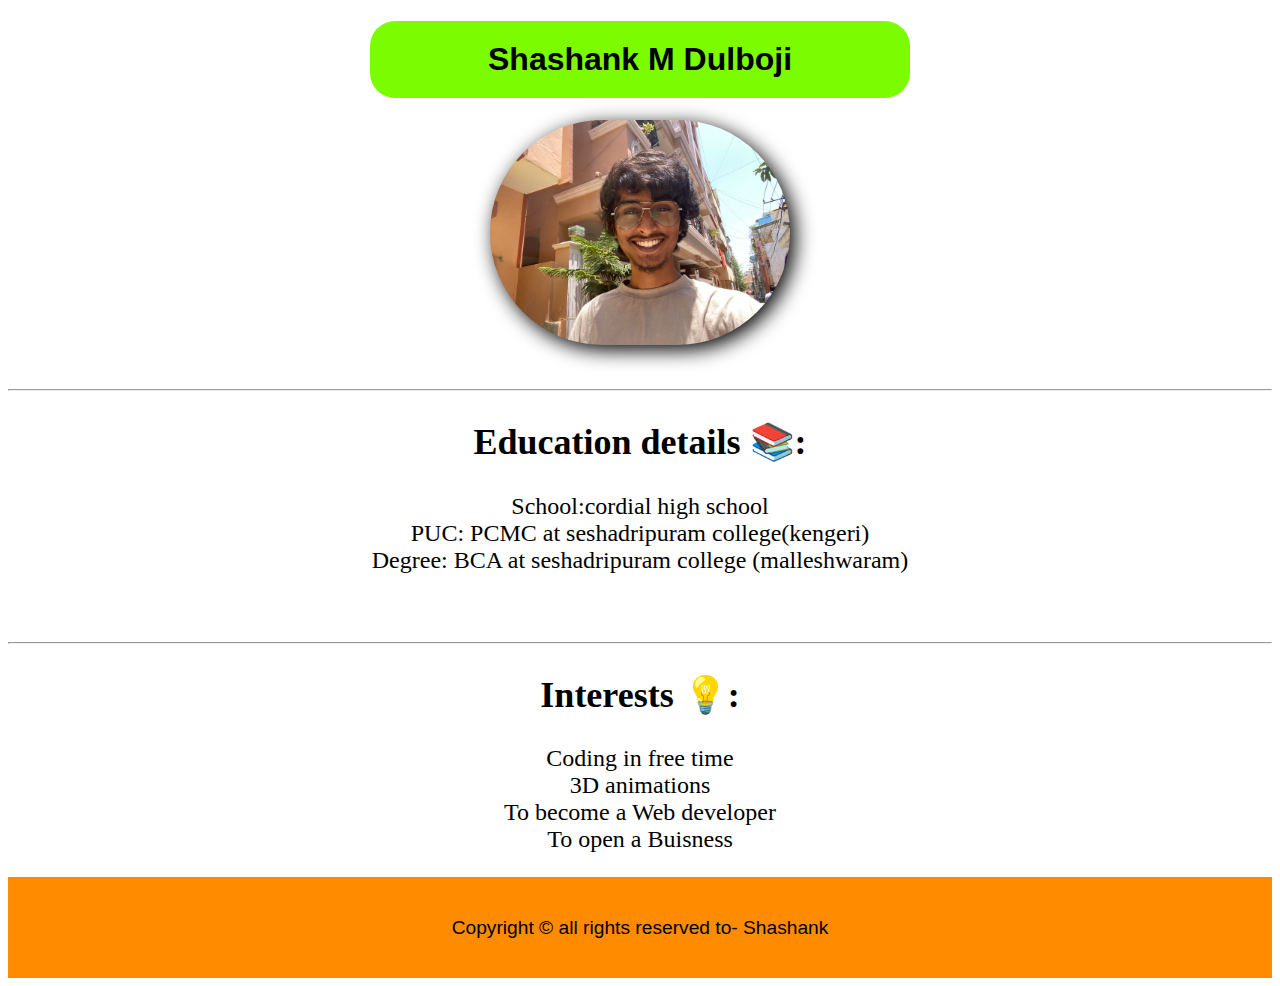
<file: day2/index.html>
<!DOCTYPE html>
<html lang="en">
<head>
    <meta charset="UTF-8">
    <meta name="viewport" content="width=device-width, initial-scale=1.0">
    <title>Personal Info</title>
    <link rel="stylesheet" href="style.css">
</head>
<body>
    <center>
    <header><h1 class="head">Shashank M Dulboji</h1></header>
     </center>
     <main>
        <img class="img1" src="myimage.jpg" alt="my image">
        <br><br><hr>
        <center>
        <div class="div1">
        <h2>Education details 📚:</h2>
        <p>
            <li>School:cordial high school</li>
            <li>PUC: PCMC at seshadripuram college(kengeri)</li>
            <li>Degree: BCA at seshadripuram college (malleshwaram)</li>
        </p>
        </div>
        <br><br><hr>
        <div class="div2">
        <h2>Interests 💡:</h2> 
        <p>
            <li>Coding in free time</li>
            <li>3D animations</li>
            <li>To become a Web developer</li>
            <li>To open a Buisness</li>
        </p>
        </div>
    </center>

     </main>
     <footer class="ftr">
        <p>Copyright &copy; all rights reserved to- Shashank</p>
     </footer>
</body>
</html>
</file>
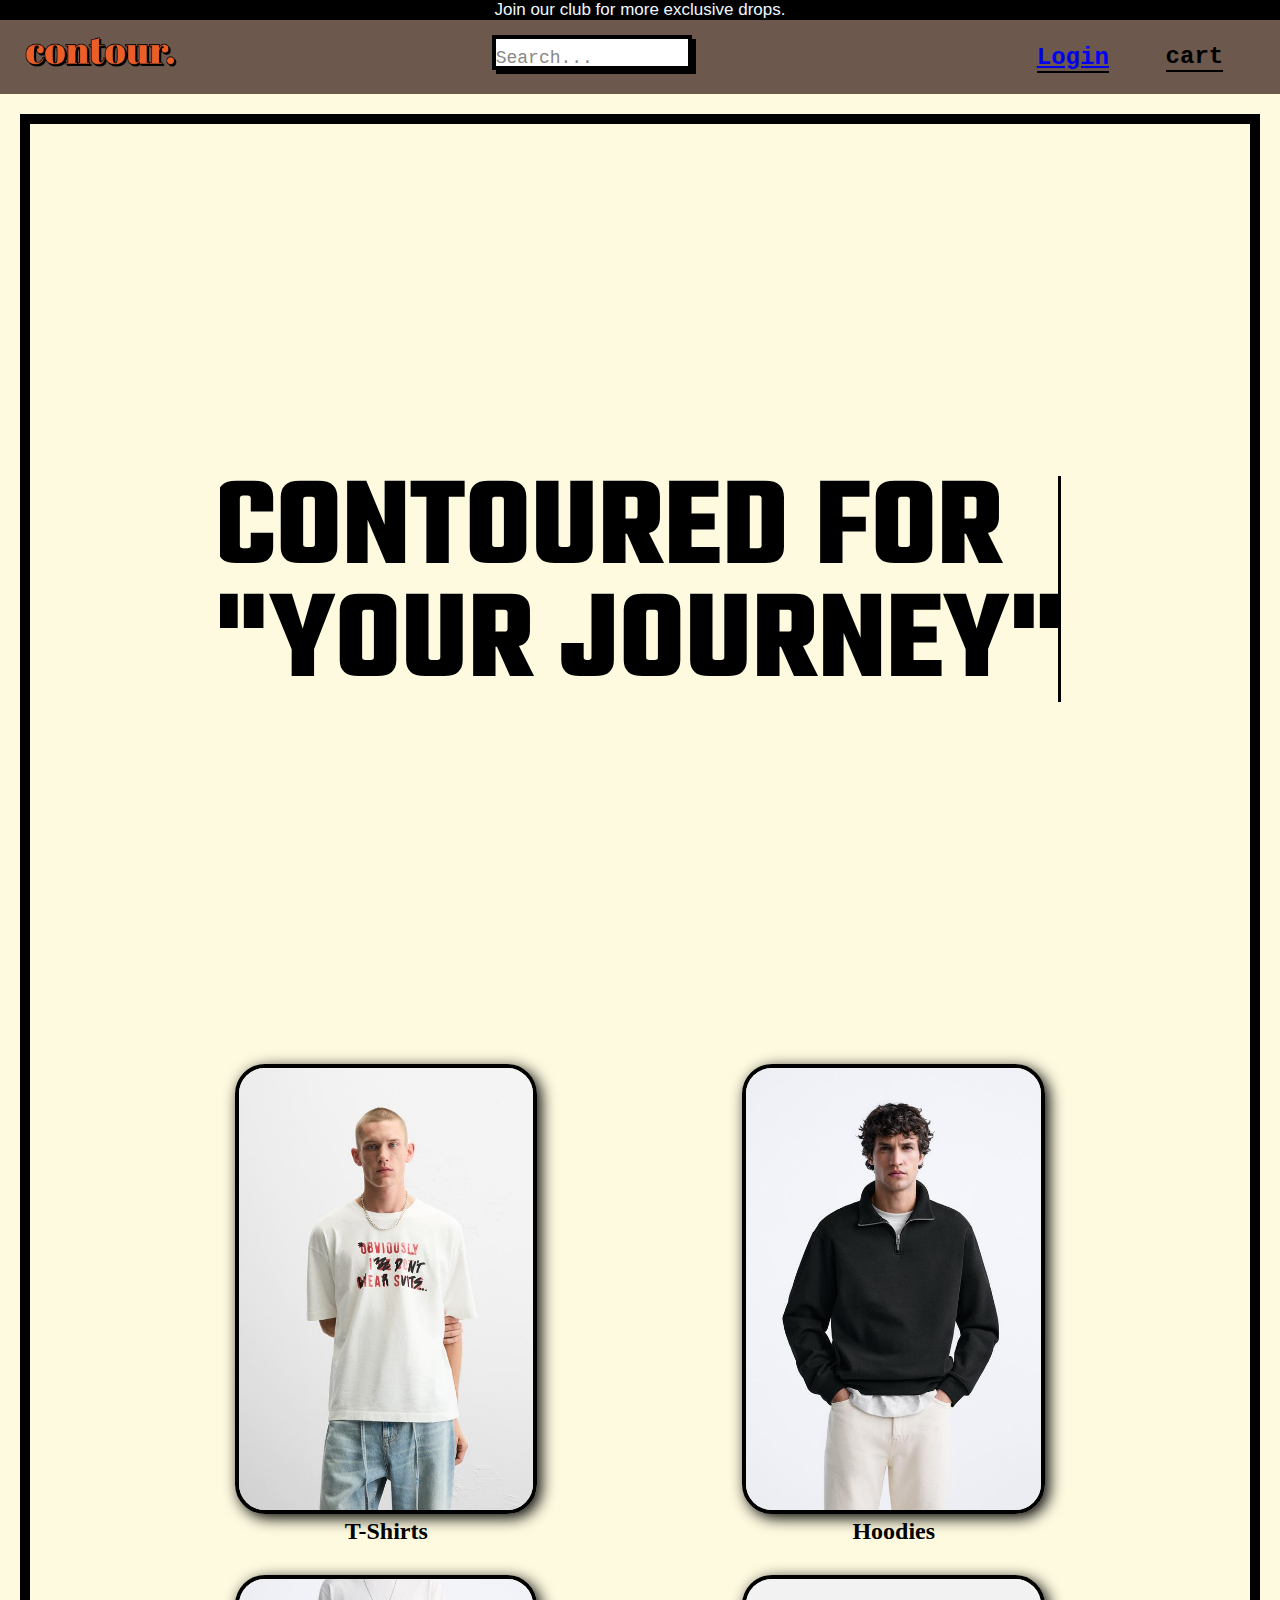
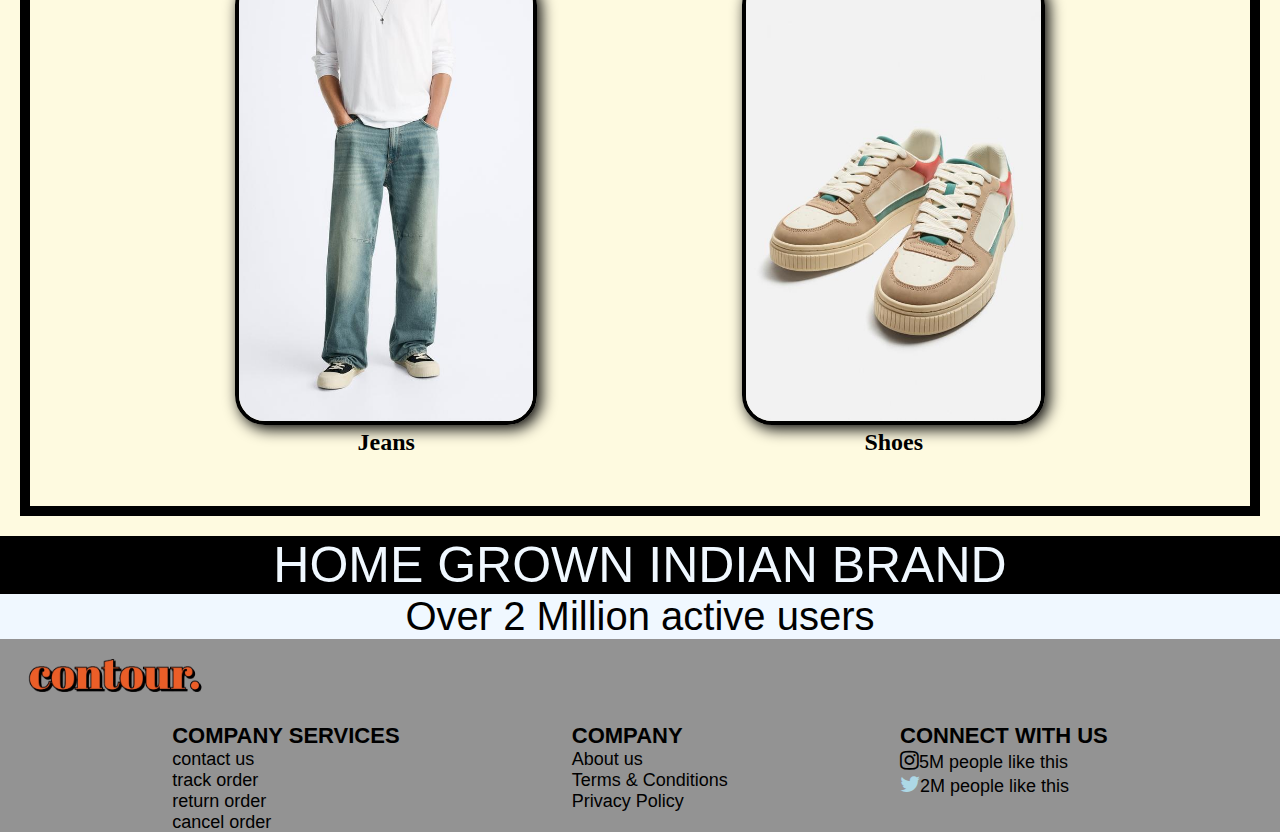
<file: day4/index.html>
<!DOCTYPE html>
<html lang="en">
  <head>
    <meta charset="UTF-8" />
    <meta name="viewport" content="width=device-width, initial-scale=1.0" />
    <link rel="stylesheet" href="website.css" />
    <link rel="icon" type="image/png" href="/day4/assets/contour.png" />
    <link rel="stylesheet" href="https://cdnjs.cloudflare.com/ajax/libs/font-awesome/4.7.0/css/font-awesome.min.css">
   
    <title>contour</title>
  </head>
  <body>
    <header>
      <div class="head1">
        <span class="j1">Join our club for more exclusive drops.</span>
      </div>
      <nav class="head-main">
        <div class="head2">
            
            <div class="img" id="image">
            <img id="logo"src="/day4/assets/contour.png" alt="contour logo">
            </div>

            <div class="input-container">
              <input
                class="input"
                name="text"
                type="text"
                placeholder="Search..."
              />
            </div>
          
          <div class="elem-container" id="element-container">
            <a href="/day4/login.html" class="lg">
            <span class="element" id="log">Login</span></a>
            <span class="element" id="about">cart</span>
          </div>
        </div>
      </nav>
    </header>
    <main>
      <div class="wrapper">
      <div class="intro">
        <h1>CONTOURED FOR <br>"YOUR JOURNEY" </h1>
      </div>
      </div>
      <div class="photo-container">
        <div class="top">
          
          <div class="photo">
            <a href="t-shirt.html">
            <img id="elem" src="/day4/assets/t1.jpg" alt="tshirt image"></a>
             <h2 id="ts">T-Shirts</h2>
          </div>
          <div class="photo">
            <a href="hoodies.html">
            <img  id="elem" src="/day4/assets/h1.jpg" alt="hoodie image"></a>
            <h2 id="ts">Hoodies</h2>
          </div>
        </div>
        <div class="bottom">  
          <div class="photo">
            <a href="jeans.html">
            <img  id="elem" src="/day4/assets/j1.jpg" alt="jeans image"></a>
            <h2 id="ts">Jeans</h2>
          </div>
          <div class="photo">
            <a href="shoes.html">
            <img  id="elem" src="/day4/assets/s1.jpg" alt="shoes image"></a>
            <h2 id="ts">Shoes</h2>
          </div>
        </div> 
      </div>
    </main>
    <footer>
      <div class="fcontainer">
        <div class="h1">
          <span>HOME GROWN INDIAN BRAND</span>          
        </div>
        <div class="h2">
          <span>Over 2 Million active users</span>
        </div>
        <div class="foot-main">
          <img id="flogo" src="/day4/assets/contour.png" alt="company logo">
          <div class="foot-items">
           
            <div class="col" id="1stcol">
              <div class="th" id="1th">
                <span class="c" id="c1">COMPANY SERVICES</span>
              </div>
              <div class="e" id="e1">
              <span>contact us</span><br>
              <span>track order</span><br>
              <span>return order</span><br>
              <span>cancel order</span><br>
              </div>
            </div>
            <div class="col" id="2ndcol">
              <div class="th" id="2th">
                <span class="c" id="c2">COMPANY</span>
              </div>
              <div class="e" id="e2">
              <span>About us</span><br>
              <span>Terms & Conditions</span><br>
              <span>Privacy Policy</span><br>
              </div>
            </div>
            <div class="col" id="3rdcol">
              <div class="th" id="3th">
                <span class="c" id="c3">CONNECT WITH US</span>
              </div>
              <div class="e" id="e3">
              <span><i style="font-size:22px" class="fa">&#xf16d;</i>5M people like this</span><br>
              <span><i class="fa fa-twitter" style="font-size:22px;color:lightblue"></i>2M people like this</span><br>
            </div>
          </div>
        </div>
      </div>
    </footer>
    <script href="/day4/website.js"></script>
  </body>
</html>
</file>
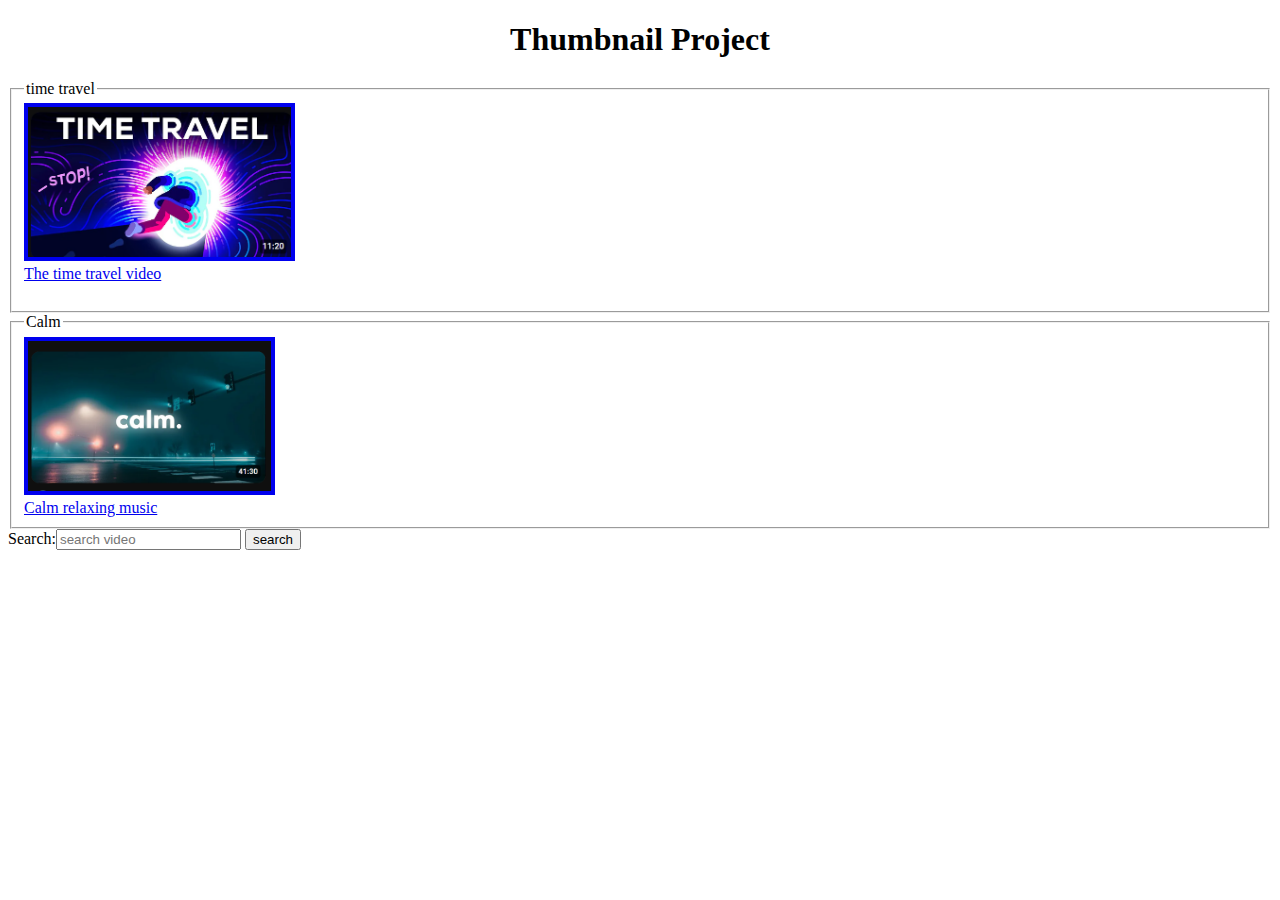
<file: hello2.html>
<!DOCTYPE html>
<html lang="en">
<head>
    <meta charset="UTF-8">
    <meta name="viewport" content="width=device-width, initial-scale=1.0">
    <title>Youtube</title>
</head>
<body>
    <center>
    <h1>Thumbnail Project</h1>
    </center>
    <fieldset>
        <legend>time travel</legend>
    <a href="https://www.youtube.com/watch?v=dBxxi5XAm3U"><img src="Screenshot 2024-08-27 224039.png" alt="video-1 thumbnail" height="150" border="4" target="_blank"></a><br>
    <a href="https://www.youtube.com/watch?v=dBxxi5XAm3U">The time travel video</a><br><br>
    </fieldset>
    <fieldset>
        <legend>Calm</legend>
    <a href="https://www.youtube.com/watch?v=sCgFxMhvEeA"><img src="Screenshot 2024-08-27 224001.png" alt="video-2 thumbnail" height="150" border="4" target="_blank"></a><br>
    <a href="https://www.youtube.com/watch?v=sCgFxMhvEeA">Calm relaxing music</a>
    </fieldset>
    <footer>

        <form action="https://www.youtube.com/results" method="get" target="_blank">
            Search:<input type="text" id="search" name="search_query" placeholder="search video">
            <button type="submit">search</button>
        </form>
    </footer>
    
</body>
</html>
</file>
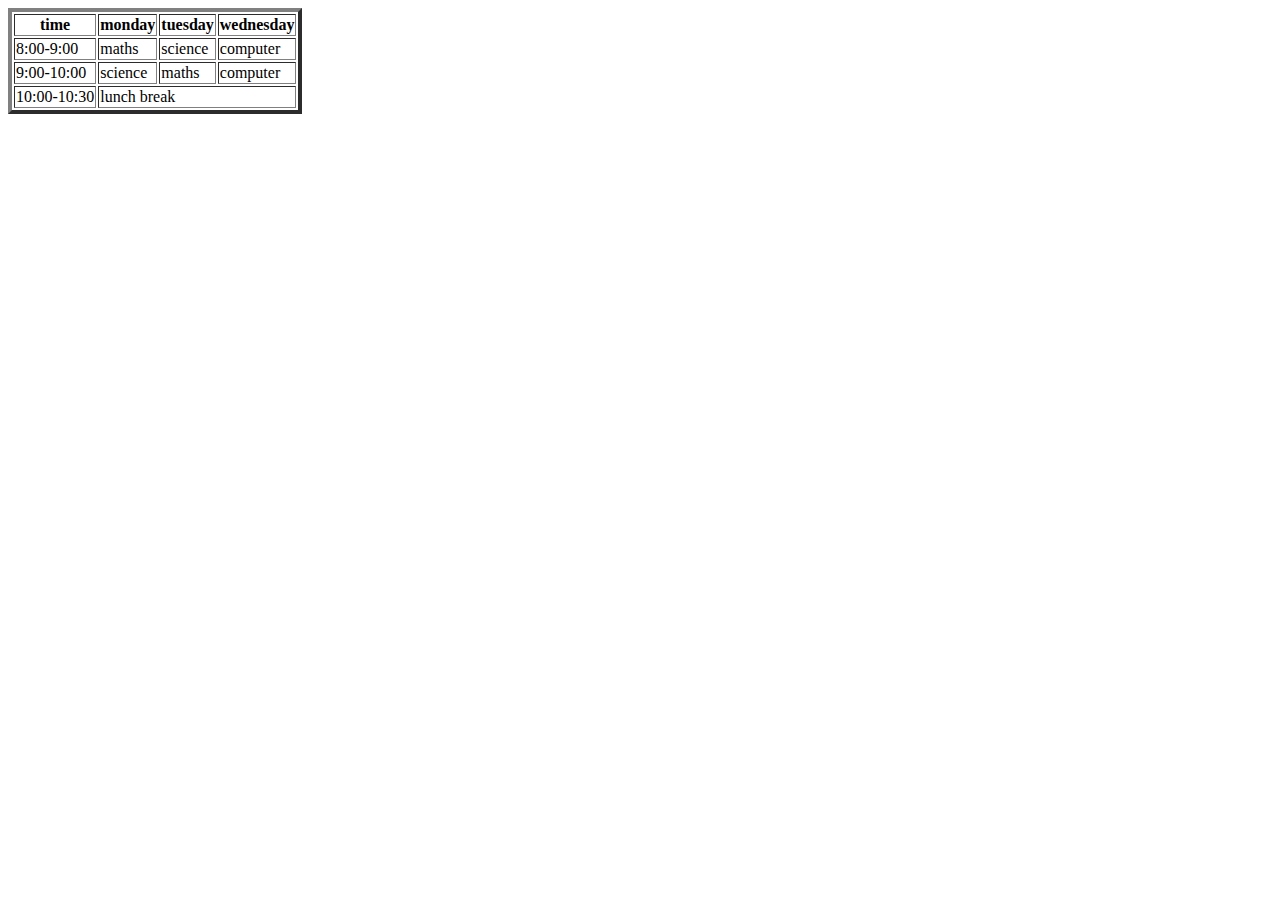
<file: day1/hello.html>
<!DOCTYPE html>
<html lang="en">
<head>
    <meta charset="UTF-8">
    <meta name="viewport" content="width=device-width, initial-scale=1.0">
    <title>Document</title>
</head>
<body>
    <table border="4">
        <tr>
            <th>time</th>
            <th>monday</th>
            <th>tuesday</th>
            <th>wednesday</th>
            
        </tr>
        <tr>
            <td>8:00-9:00</td>
            <td>maths</td>
            <td>science</td>
            <td>computer</td>
        </tr>
        <tr>
            <td>9:00-10:00</td>
            <td>science</td>
            <td>maths</td>
            <td>computer</td>
        </tr>
        <tr>
            <td>10:00-10:30</td>
            <td colspan="3">lunch break</td>
        </tr>
    </table>
</body>
</html>
</file>
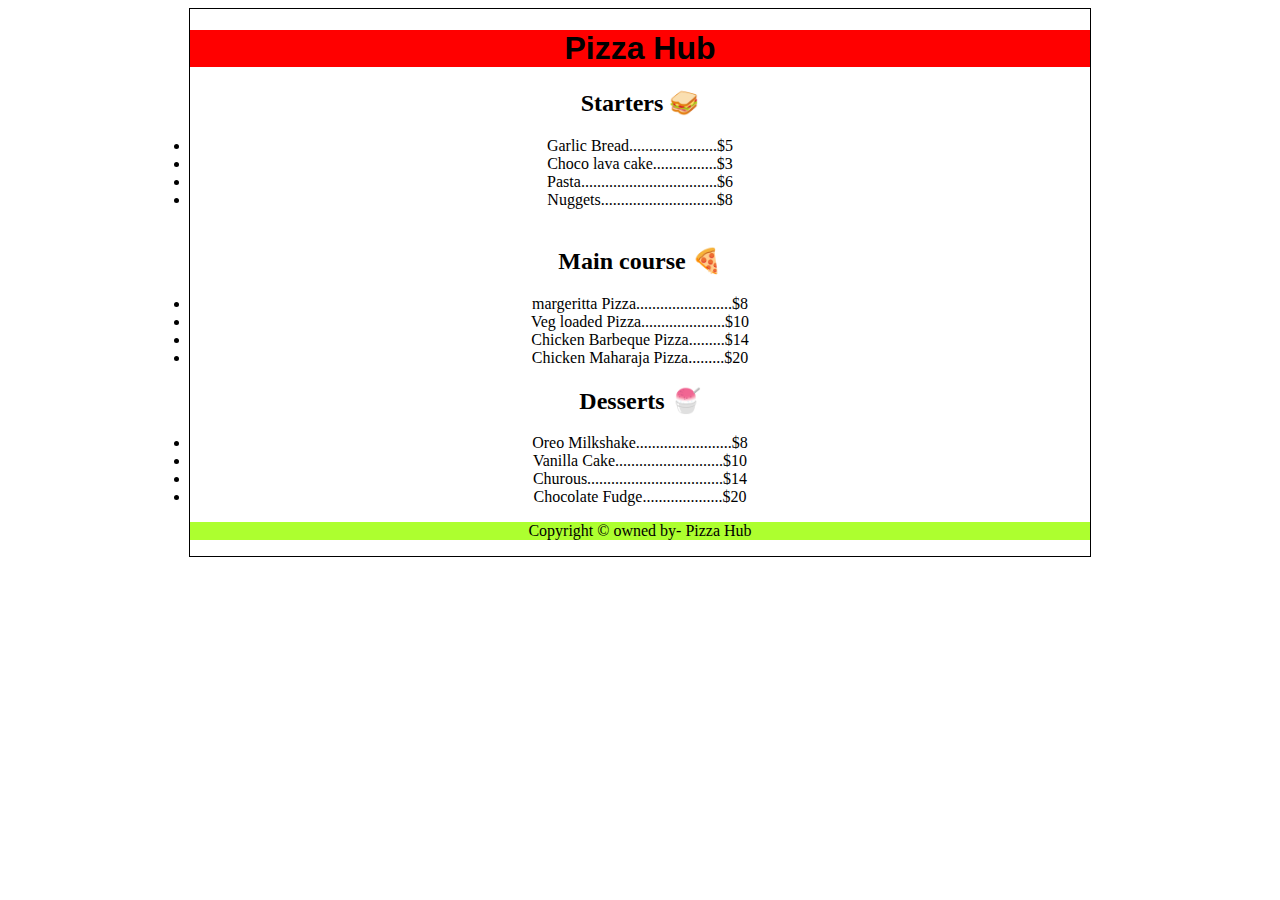
<file: day2/menu.html>
<!DOCTYPE html>
<html lang="en">
<head>
    <meta charset="UTF-8">
    <meta name="viewport" content="width=device-width, initial-scale=1.0">
    <title>Hotel Menu</title>
    <link rel="stylesheet" href="hotel.css">
</head>
<body>
    <center>
    <div class="div1">
    <center><header><h1 class="p1">Pizza Hub</h1></header></center>
    <main>
    
        
        <h2 class="s1">Starters 🥪</h2>
        <li>Garlic Bread......................$5</li>
        <li>Choco lava cake................$3</li>
        <li>Pasta..................................$6</li>
        <li>Nuggets.............................$8</li>
       
       
        <br>
        
        <h2 class="m1">Main course 🍕</h2>
        <li>margeritta Pizza........................$8</li>
        <li>Veg loaded Pizza.....................$10</li>
        <li>Chicken Barbeque Pizza.........$14</li>
        <li>Chicken Maharaja Pizza.........$20</li>

        <h2 class="m1">Desserts 🍧</h2>
        <li>Oreo Milkshake........................$8</li>
        <li>Vanilla Cake...........................$10</li>
        <li>Churous..................................$14</li>
        <li>Chocolate Fudge....................$20</li>
        
    
    </main>
    <footer class="f1"><p>Copyright &copy; owned by- Pizza Hub</p></footer>
    </center>
</div>

</body>
</html>
</file>
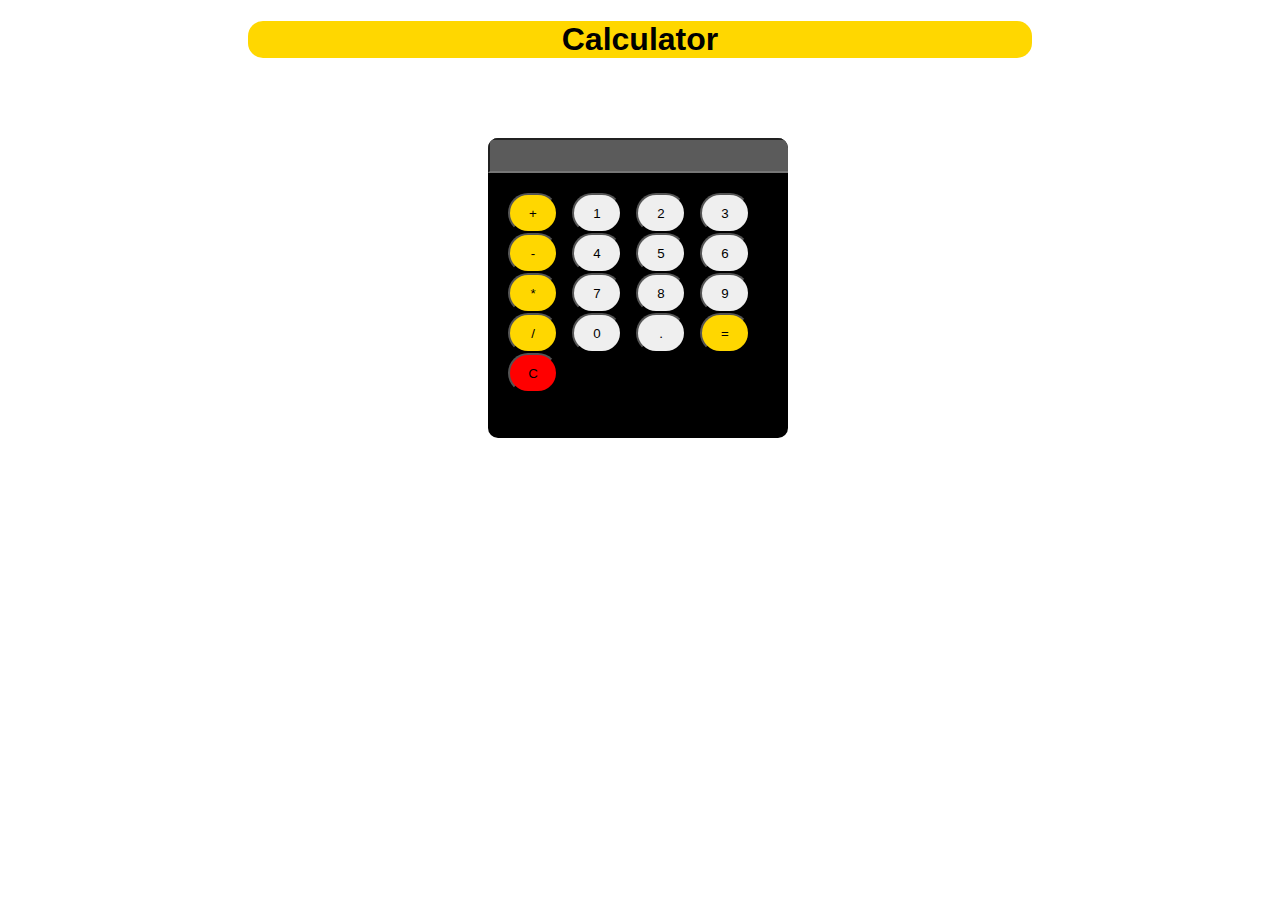
<file: day3/calculator.html>
<!DOCTYPE html>
<html lang="en">
<head>
    <meta charset="UTF-8">
    <meta name="viewport" content="width=device-width, initial-scale=1.0">
    <title>My Calculator</title>
    <link rel="stylesheet" href="calculator.css">
    
</head>
<body>
    
    <h1>Calculator</h1>
    <div class="body">
        <input id="input" readonly>
        <div class="buttons">
        <button class="operators" onclick="append('+')">+</button>
        <button onclick="append('1')">1</button>
        <button onclick="append('2')">2</button>
        <button onclick="append('3')">3</button>
        <button class="operators" onclick="append('-')">-</button>
        <button onclick="append('4')">4</button>
        <button onclick="append('5')">5</button>
        <button onclick="append('6')">6</button>
        <button class="operators" onclick="append('*')">*</button>
        <button onclick="append('7')">7</button>
        <button onclick="append('8')">8</button>
        <button onclick="append('9')">9</button>
        <button class="operators" onclick="append('/')">/</button>
        <button onclick="append('0')">0</button>
        <button onclick="append('.')">.</button>
        <button class="operators" onclick="calculate()">=</button>
        <button class="clear" onclick="reset()">C</button>
        </div>
    </div>
    <script src="calculator.js"></script>
 
</body>
</html>
</file>
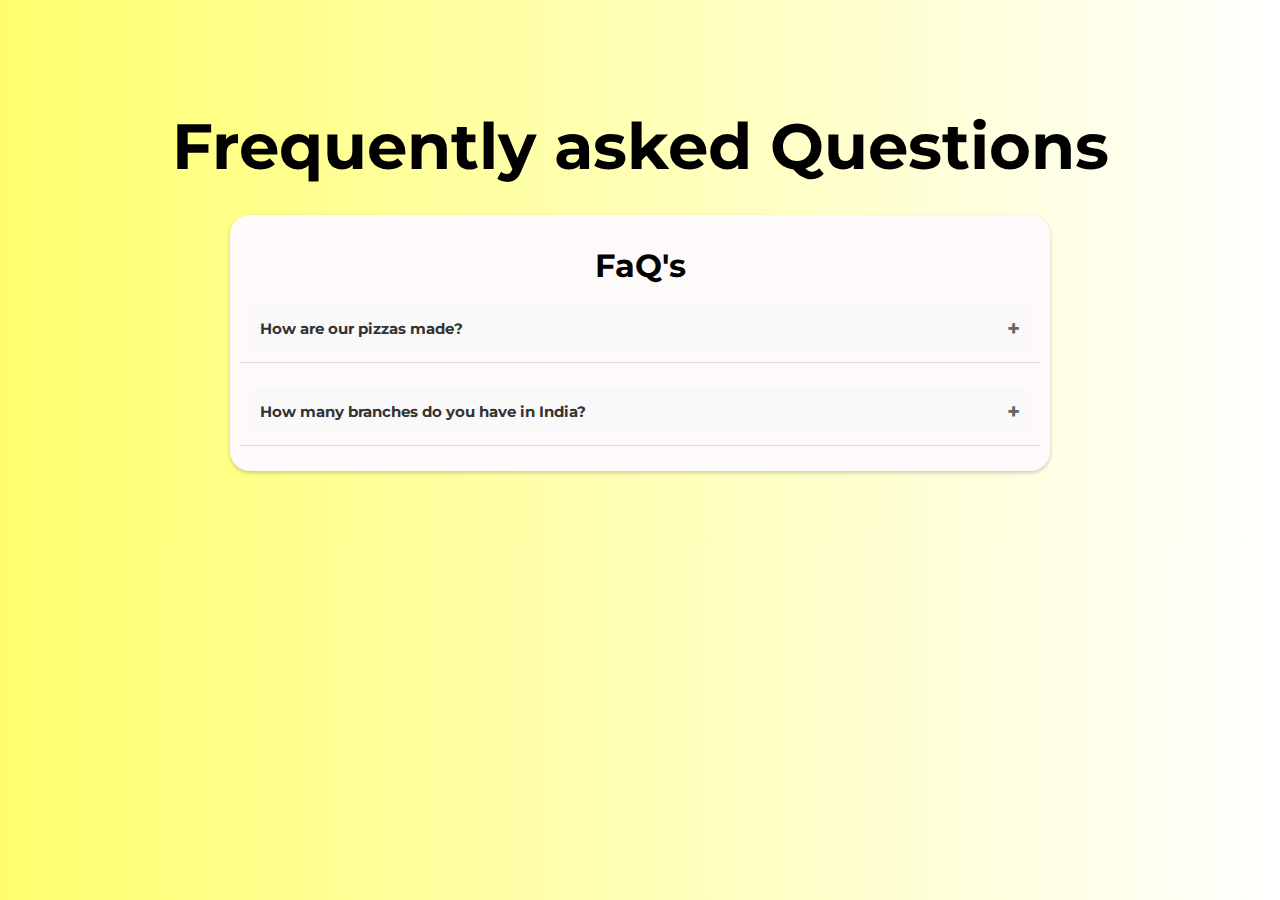
<file: day3/faq.html>
<!DOCTYPE html>
<html lang="en">
<head>
    <meta charset="UTF-8">
    <meta name="viewport" content="width=device-width, initial-scale=1.0">
    <title>FAQ Page</title>
    <link rel="stylesheet" href="faq.css">
</head>
<body>
    <header><h1>Frequently asked Questions</h1></header>
    <div class="faq-container">
        <h1>FaQ's</h1>
        
        <div class="faq-item">
            <div class="faq-question">
                <span>How are our pizzas made?</span>
                <span class="faq-toggle">+</span>
            </div>
            <div class="faq-answer">
                <p>Our pizzas are made from the finest high quality products available on the market, but the ingredients are all a secret.</p>
            </div>
        </div>

        <div class="faq-item">
            <div class="faq-question">
                <span>How many branches do you have in India?</span>
                <span class="faq-toggle">+</span>
            </div>
            <div class="faq-answer">
                <p>As of today we have a total of 15 branches across India.</p>
            </div>
        </div>
        
    </div>
    <script src="faq.js"></script>
</body>
</html>
</file>
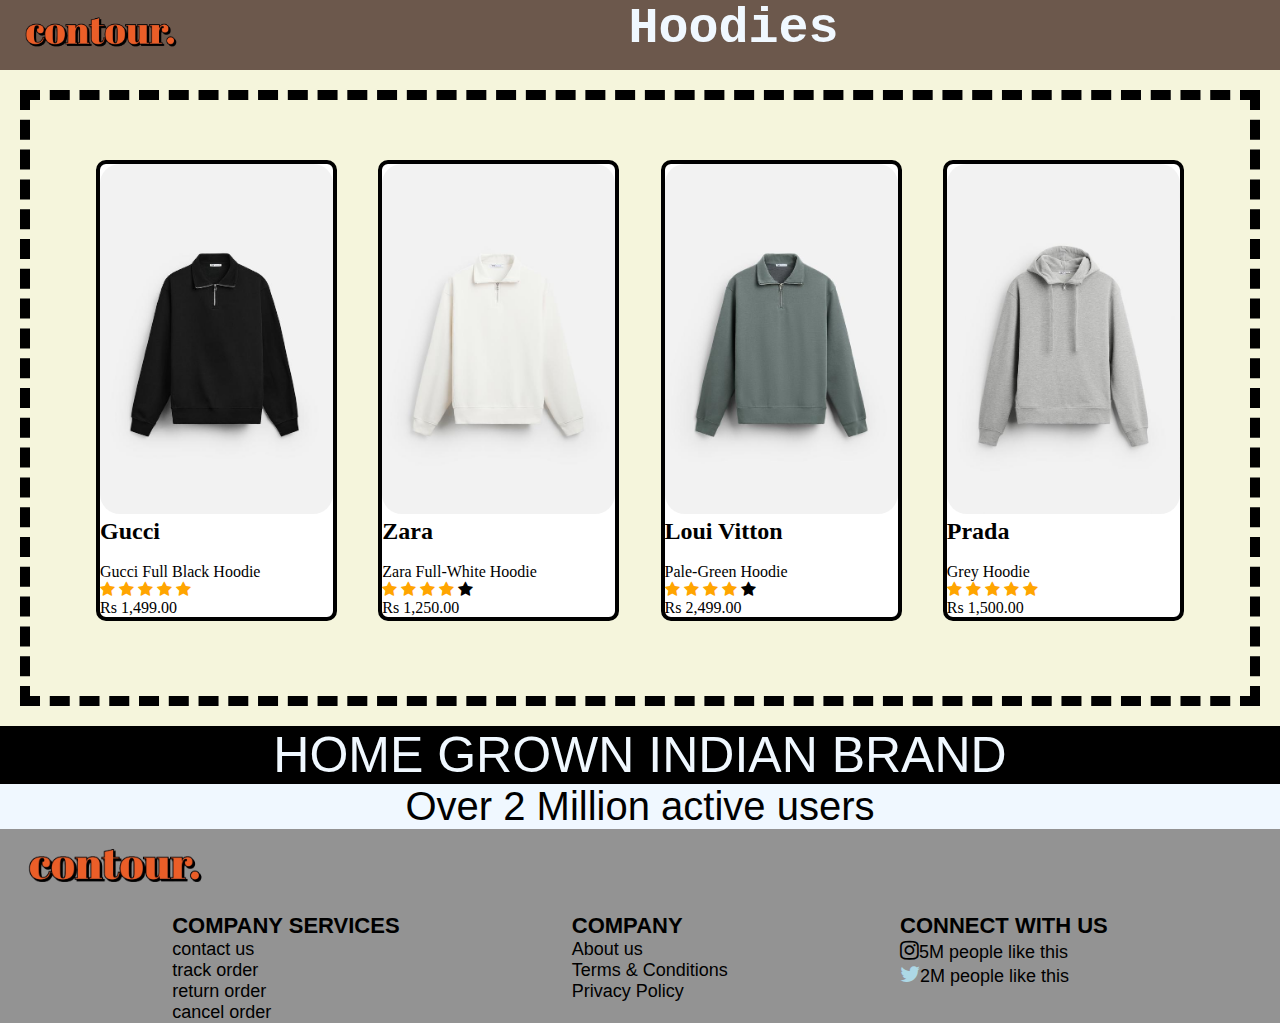
<file: day4/hoodies.html>
<!DOCTYPE html>
<html lang="en">
  <head>
    <meta charset="UTF-8" />
    <meta name="viewport" content="width=device-width, initial-scale=1.0" />
    <link rel="stylesheet" href="product.css" />
    <link
      rel="stylesheet"
      href="https://cdnjs.cloudflare.com/ajax/libs/font-awesome/4.7.0/css/font-awesome.min.css"
    />
    <title>Hoodies</title>
  </head>
  <body>
    <header>
      <img src="/day4/assets/contour.png" alt="company logo" id="lg">
      <h1 id="txt">Hoodies</h1>
    </header>
    <main>
      <div class="cont">
        <div class="item" id="item1">
          <a href="">
          <div class="photo">
              <img id="shirts" src="/day4/assets/h2.jpg" alt="tshirt image"/>
          </div>
          <div class="text">
            <h2 class="ts" id="hs1">Gucci</h2>
            <br />
            <span class="name" id="n1">Gucci Full Black Hoodie</span><br />
            <span class="fa fa-star checked"></span>
            <span class="fa fa-star checked"></span>
            <span class="fa fa-star checked"></span>
            <span class="fa fa-star checked"></span>
            <span class="fa fa-star checked"></span><br />
            <span class="cost">Rs 1,499.00</span>
          </div>
          </a>
        </div>
        <div class="item" id="item2">
          <a href="">
          <div class="photo">
              <img id="shirts" src="/day4/assets/h3.jpg" alt="tshirt image"/>
          </div>
          <div class="text">
            <h2 class="ts" id="hs2">Zara</h2>
            <br />
            <span class="name" id="n2">Zara Full-White Hoodie</span><br />
            <span class="fa fa-star checked"></span>
            <span class="fa fa-star checked"></span>
            <span class="fa fa-star checked"></span>
            <span class="fa fa-star checked"></span>
            <span class="fa fa-star"></span><br />
            <span class="cost">Rs 1,250.00</span>
          </div>
          </a>
        </div>
        <div class="item" id="item3">
          <a href="">
          <div class="photo">
              <img id="shirts" src="/day4/assets/h4.jpg" alt="tshirt image"/>
          </div>
          <div class="text">
            <h2 class="ts" id="hs3">Loui Vitton</h2>
            <br />
            <span class="name" id="n2">Pale-Green Hoodie</span><br />
            <span class="fa fa-star checked"></span>
            <span class="fa fa-star checked"></span>
            <span class="fa fa-star checked"></span>
            <span class="fa fa-star checked"></span>
            <span class="fa fa-star"></span><br />
            <span class="cost">Rs 2,499.00</span>
          </div>
          </a>
        </div>
        <div class="item" id="item3">
          <a href="">
          <div class="photo">
              <img id="shirts" src="/day4/assets/h5.jpg" alt="tshirt image"/>
          </div>
          <div class="text">
            <h2 class="ts" id="hs4">Prada</h2>
            <br />
            <span class="name" id="n2">Grey Hoodie</span><br />
            <span class="fa fa-star checked"></span>
            <span class="fa fa-star checked"></span>
            <span class="fa fa-star checked"></span>
            <span class="fa fa-star checked"></span>
            <span class="fa fa-star checked"></span><br />
            <span class="cost">Rs 1,500.00</span>
          </div>
          </a>
        </div>
      </div>
    </main>
    <footer>
      <div class="fcontainer">
        <div class="h1">
          <span>HOME GROWN INDIAN BRAND</span>          
        </div>
        <div class="h2">
          <span>Over 2 Million active users</span>
        </div>
        <div class="foot-main">
          <img id="flogo" src="/day4/assets/contour.png" alt="company logo">
          <div class="foot-items">
           
            <div class="col" id="1stcol">
              <div class="th" id="1th">
                <span class="c" id="c1">COMPANY SERVICES</span>
              </div>
              <div class="e" id="e1">
              <span>contact us</span><br>
              <span>track order</span><br>
              <span>return order</span><br>
              <span>cancel order</span><br>
              </div>
            </div>
            <div class="col" id="2ndcol">
              <div class="th" id="2th">
                <span class="c" id="c2">COMPANY</span>
              </div>
              <div class="e" id="e2">
              <span>About us</span><br>
              <span>Terms & Conditions</span><br>
              <span>Privacy Policy</span><br>
              </div>
            </div>
            <div class="col" id="3rdcol">
              <div class="th" id="3th">
                <span class="c" id="c3">CONNECT WITH US</span>
              </div>
              <div class="e" id="e3">
              <span><i style="font-size:22px" class="fa">&#xf16d;</i>5M people like this</span><br>
              <span><i class="fa fa-twitter" style="font-size:22px;color:lightblue"></i>2M people like this</span><br>
            </div>
          </div>
        </div>
      </div>
    </footer>
  </body>
</html>
</file>
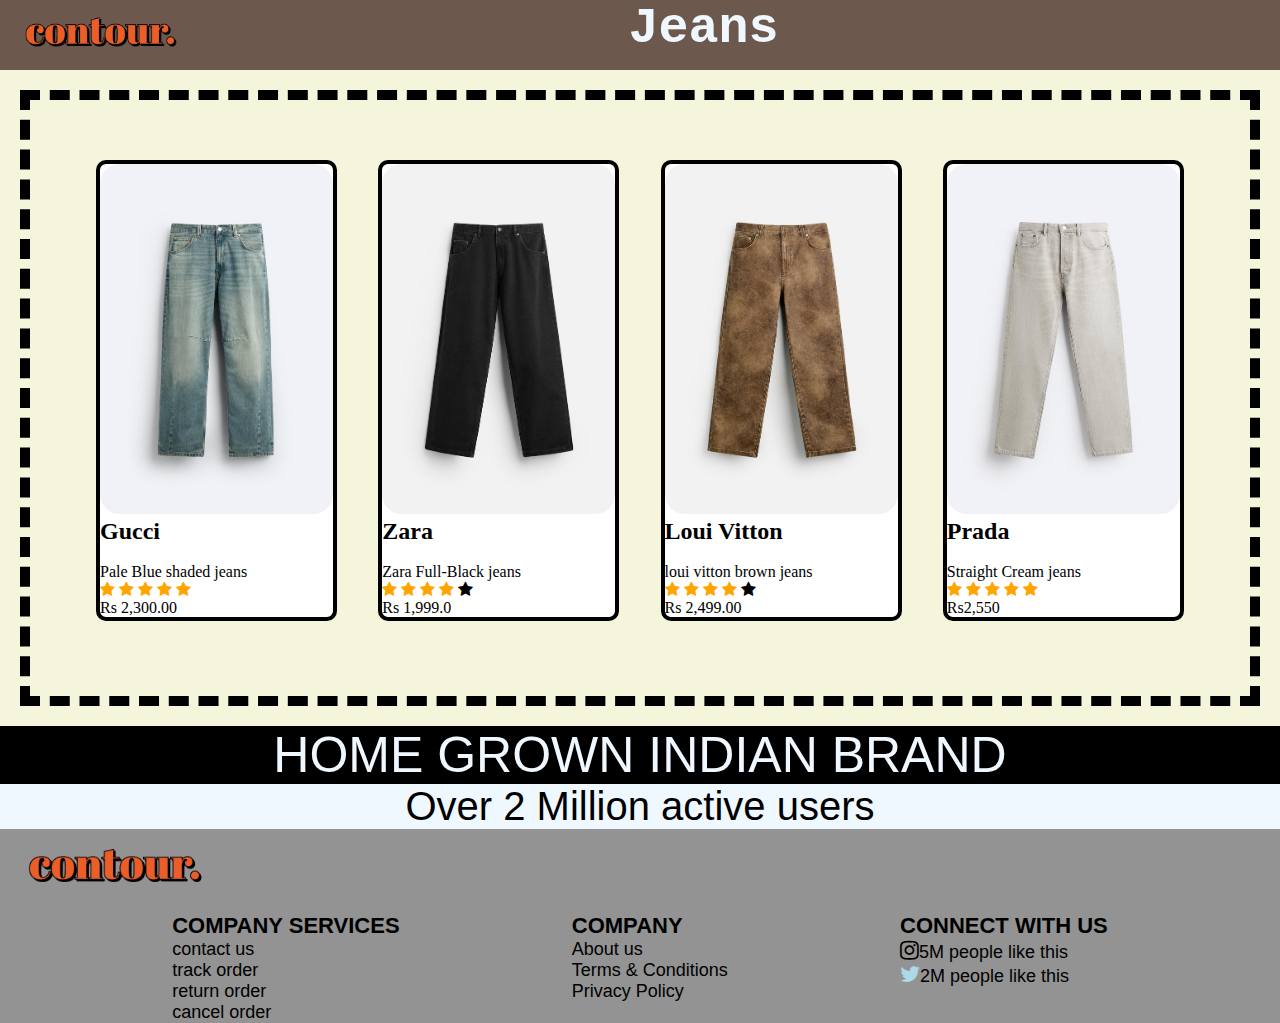
<file: day4/jeans.html>
<!DOCTYPE html>
<html lang="en">
  <head>
    <meta charset="UTF-8" />
    <meta name="viewport" content="width=device-width, initial-scale=1.0" />
    <link rel="stylesheet" href="product.css" />
    <link
      rel="stylesheet"
      href="https://cdnjs.cloudflare.com/ajax/libs/font-awesome/4.7.0/css/font-awesome.min.css"
    />
    <link rel="icon" type="image/png" href="/day4/assets/contour.png" />
    <title>Jeans</title>
  </head>
  <body>
    <header>
      <img src="/day4/assets/contour.png" alt="company logo" id="lg">
      <h1 id="txt">Jeans</h1>
    </header>
    <main>
      <div class="cont">
        <div class="item" id="item1">
          <a href="">
          <div class="photo">
              <img id="shirts" src="/day4/assets/j2.jpg" alt="tshirt image"/>
          </div>
          <div class="text">
            <h2 class="ts" id="js1">Gucci</h2>
            <br />
            <span class="name" id="n1">Pale Blue shaded jeans</span><br />
            <span class="fa fa-star checked"></span>
            <span class="fa fa-star checked"></span>
            <span class="fa fa-star checked"></span>
            <span class="fa fa-star checked"></span>
            <span class="fa fa-star checked"></span><br />
            <span class="cost">Rs 2,300.00</span>
          </div>
          </a>
        </div>
        <div class="item" id="item2">
          <a href="">
          <div class="photo">
              <img id="shirts" src="/day4/assets/j3.jpg" alt="tshirt image"/>
          </div>
          <div class="text">
            <h2 class="ts" id="js2">Zara</h2>
            <br />
            <span class="name" id="n2">Zara Full-Black jeans</span><br />
            <span class="fa fa-star checked"></span>
            <span class="fa fa-star checked"></span>
            <span class="fa fa-star checked"></span>
            <span class="fa fa-star checked"></span>
            <span class="fa fa-star"></span><br />
            <span class="cost">Rs 1,999.0</span>
          </div>
          </a>
        </div>
        <div class="item" id="item3">
          <a href="">
          <div class="photo">
              <img id="shirts" src="/day4/assets/j4.jpg" alt="tshirt image"/>
          </div>
          <div class="text">
            <h2 class="ts" id="js3">Loui Vitton</h2>
            <br />
            <span class="name" id="n2">loui vitton brown jeans</span><br />
            <span class="fa fa-star checked"></span>
            <span class="fa fa-star checked"></span>
            <span class="fa fa-star checked"></span>
            <span class="fa fa-star checked"></span>
            <span class="fa fa-star"></span><br />
            <span class="cost">Rs 2,499.00</span>
          </div>
          </a>
        </div>
        <div class="item" id="item3">
          <a href="">
          <div class="photo">
              <img id="shirts" src="/day4/assets/j5.jpg" alt="tshirt image"/>
          </div>
          <div class="text">
            <h2 class="ts" id="js4">Prada</h2>
            <br />
            <span class="name" id="n2">Straight Cream jeans</span><br />
            <span class="fa fa-star checked"></span>
            <span class="fa fa-star checked"></span>
            <span class="fa fa-star checked"></span>
            <span class="fa fa-star checked"></span>
            <span class="fa fa-star checked"></span><br />
            <span class="cost">Rs2,550</span>
          </div>
          </a>
        </div>
      </div>
    </main>
    <footer>
      <div class="fcontainer">
        <div class="h1">
          <span>HOME GROWN INDIAN BRAND</span>          
        </div>
        <div class="h2">
          <span>Over 2 Million active users</span>
        </div>
        <div class="foot-main">
          <img id="flogo" src="/day4/assets/contour.png" alt="company logo">
          <div class="foot-items">
           
            <div class="col" id="1stcol">
              <div class="th" id="1th">
                <span class="c" id="c1">COMPANY SERVICES</span>
              </div>
              <div class="e" id="e1">
              <span>contact us</span><br>
              <span>track order</span><br>
              <span>return order</span><br>
              <span>cancel order</span><br>
              </div>
            </div>
            <div class="col" id="2ndcol">
              <div class="th" id="2th">
                <span class="c" id="c2">COMPANY</span>
              </div>
              <div class="e" id="e2">
              <span>About us</span><br>
              <span>Terms & Conditions</span><br>
              <span>Privacy Policy</span><br>
              </div>
            </div>
            <div class="col" id="3rdcol">
              <div class="th" id="3th">
                <span class="c" id="c3">CONNECT WITH US</span>
              </div>
              <div class="e" id="e3">
              <span><i style="font-size:22px" class="fa">&#xf16d;</i>5M people like this</span><br>
              <span><i class="fa fa-twitter" style="font-size:22px;color:lightblue"></i>2M people like this</span><br>
            </div>
          </div>
        </div>
      </div>
    </footer>
  </body>
</html>
</file>
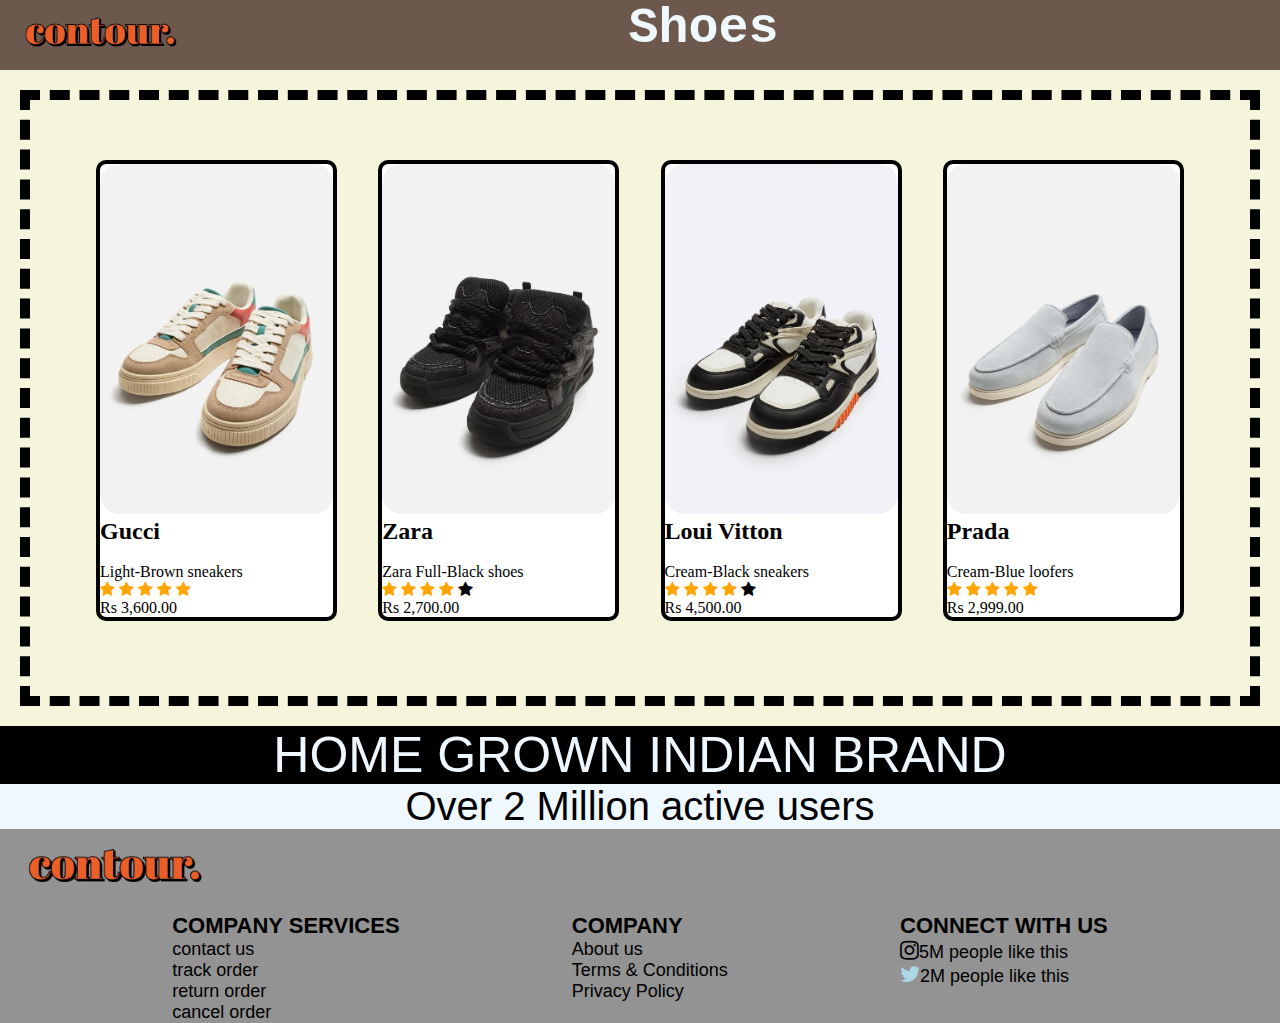
<file: day4/shoes.html>
<!DOCTYPE html>
<html lang="en">
  <head>
    <meta charset="UTF-8" />
    <meta name="viewport" content="width=device-width, initial-scale=1.0" />
    <link rel="stylesheet" href="product.css" />
    <link
      rel="stylesheet"
      href="https://cdnjs.cloudflare.com/ajax/libs/font-awesome/4.7.0/css/font-awesome.min.css"
    />
    <link rel="icon" type="image/png" href="/day4/assets/contour.png" />
    <title>Shoes</title>
  </head>
  <body>
    <header>
      <img src="/day4/assets/contour.png" alt="company logo" id="lg">
      <h1 id="txt">Shoes</h1>
    </header>
    <main>
      <div class="cont">
        <div class="item" id="item1">
          <a href="">
          <div class="photo">
              <img id="shirts" src="/day4/assets/s1.jpg" alt="tshirt image"/>
          </div>
          <div class="text">
            <h2 class="ts" id="s1">Gucci</h2>
            <br />
            <span class="name" id="n1">Light-Brown sneakers</span><br />
            <span class="fa fa-star checked"></span>
            <span class="fa fa-star checked"></span>
            <span class="fa fa-star checked"></span>
            <span class="fa fa-star checked"></span>
            <span class="fa fa-star checked"></span><br />
            <span class="cost">Rs 3,600.00</span>
          </div>
          </a>
        </div>
        <div class="item" id="item2">
          <a href="">
          <div class="photo">
              <img id="shirts" src="/day4/assets/s2.jpg" alt="tshirt image"/>
          </div>
          <div class="text">
            <h2 class="ts" id="s2">Zara</h2>
            <br />
            <span class="name" id="n2">Zara Full-Black shoes</span><br />
            <span class="fa fa-star checked"></span>
            <span class="fa fa-star checked"></span>
            <span class="fa fa-star checked"></span>
            <span class="fa fa-star checked"></span>
            <span class="fa fa-star"></span><br />
            <span class="cost">Rs 2,700.00</span>
          </div>
          </a>
        </div>
        <div class="item" id="item3">
          <a href="">
          <div class="photo">
              <img id="shirts" src="/day4/assets/s3.jpg" alt="tshirt image"/>
          </div>
          <div class="text">
            <h2 class="ts" id="js3">Loui Vitton</h2>
            <br />
            <span class="name" id="n2">Cream-Black sneakers</span><br />
            <span class="fa fa-star checked"></span>
            <span class="fa fa-star checked"></span>
            <span class="fa fa-star checked"></span>
            <span class="fa fa-star checked"></span>
            <span class="fa fa-star"></span><br />
            <span class="cost">Rs 4,500.00</span>
          </div>
          </a>
        </div>
        <div class="item" id="item3">
          <a href="">
          <div class="photo">
              <img id="shirts" src="/day4/assets/s4.jpg" alt="tshirt image"/>
          </div>
          <div class="text">
            <h2 class="ts" id="js4">Prada</h2>
            <br />
            <span class="name" id="n2">Cream-Blue loofers</span><br />
            <span class="fa fa-star checked"></span>
            <span class="fa fa-star checked"></span>
            <span class="fa fa-star checked"></span>
            <span class="fa fa-star checked"></span>
            <span class="fa fa-star checked"></span><br />
            <span class="cost">Rs 2,999.00</span>
          </div>
          </a>
        </div>
      </div>
    </main>
    <footer>
      <div class="fcontainer">
        <div class="h1">
          <span>HOME GROWN INDIAN BRAND</span>          
        </div>
        <div class="h2">
          <span>Over 2 Million active users</span>
        </div>
        <div class="foot-main">
          <img id="flogo" src="/day4/assets/contour.png" alt="company logo">
          <div class="foot-items">
           
            <div class="col" id="1stcol">
              <div class="th" id="1th">
                <span class="c" id="c1">COMPANY SERVICES</span>
              </div>
              <div class="e" id="e1">
              <span>contact us</span><br>
              <span>track order</span><br>
              <span>return order</span><br>
              <span>cancel order</span><br>
              </div>
            </div>
            <div class="col" id="2ndcol">
              <div class="th" id="2th">
                <span class="c" id="c2">COMPANY</span>
              </div>
              <div class="e" id="e2">
              <span>About us</span><br>
              <span>Terms & Conditions</span><br>
              <span>Privacy Policy</span><br>
              </div>
            </div>
            <div class="col" id="3rdcol">
              <div class="th" id="3th">
                <span class="c" id="c3">CONNECT WITH US</span>
              </div>
              <div class="e" id="e3">
              <span><i style="font-size:22px" class="fa">&#xf16d;</i>5M people like this</span><br>
              <span><i class="fa fa-twitter" style="font-size:22px;color:lightblue"></i>2M people like this</span><br>
            </div>
          </div>
        </div>
      </div>
    </footer>
  </body>
</html>
</file>
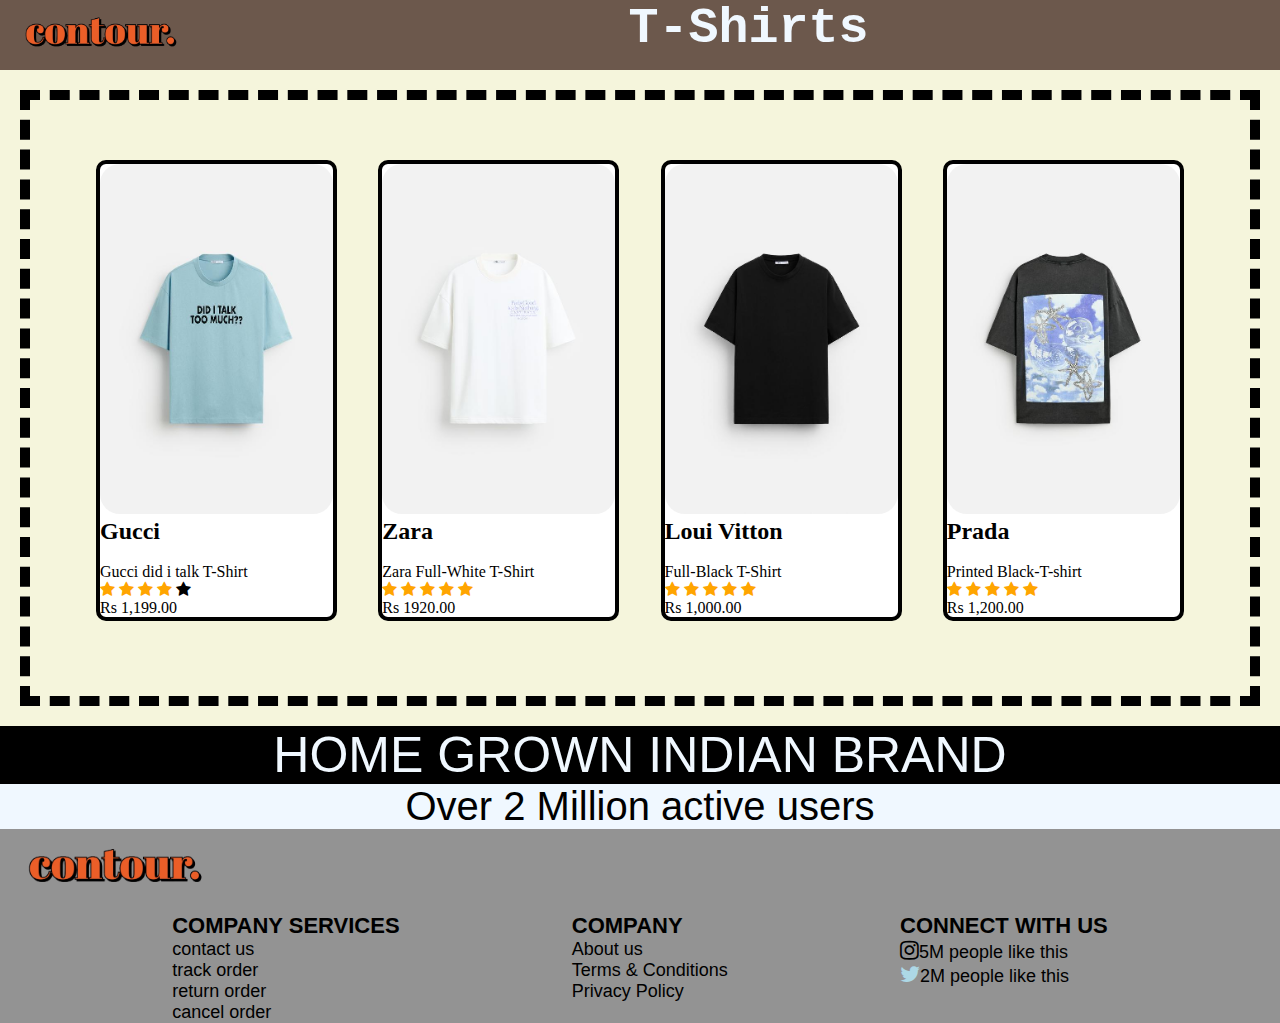
<file: day4/t-shirt.html>
<!DOCTYPE html>
<html lang="en">
  <head>
    <meta charset="UTF-8" />
    <meta name="viewport" content="width=device-width, initial-scale=1.0" />
    <link rel="stylesheet" href="product.css" />
    <link
      rel="stylesheet"
      href="https://cdnjs.cloudflare.com/ajax/libs/font-awesome/4.7.0/css/font-awesome.min.css"
    />
    <link rel="icon" type="image/png" href="/day4/assets/contour.png" />
    <title>T-Shirts</title>
  </head>
  <body>
    <header>
      <img src="/day4/assets/contour.png" alt="company logo" id="lg">
      <h1 id="txt">T-Shirts</h1>
    </header>
    <main>
      <div class="cont">
        <div class="item" id="item1">
          <a href="t-shirt1.html">
          <div class="photo">
              <img id="shirts" src="/day4/assets/t2.jpg" alt="tshirt image"/>
          </div>
          <div class="text">
            <h2 class="ts" id="ts3">Gucci</h2>
            <br />
            <span class="name" id="n1">Gucci did i talk T-Shirt</span><br />
            <span class="fa fa-star checked"></span>
            <span class="fa fa-star checked"></span>
            <span class="fa fa-star checked"></span>
            <span class="fa fa-star checked"></span>
            <span class="fa fa-star"></span><br />
            <span class="cost">Rs 1,199.00</span>
          </div>
          </a>
        </div>
        <div class="item" id="item2">
          <a href="">
          <div class="photo">
              <img id="shirts" src="/day4/assets/t3.jpg" alt="tshirt image"/>
          </div>
          <div class="text">
            <h2 class="ts" id="ts2">Zara</h2>
            <br />
            <span class="name" id="n2">Zara Full-White T-Shirt</span><br />
            <span class="fa fa-star checked"></span>
            <span class="fa fa-star checked"></span>
            <span class="fa fa-star checked"></span>
            <span class="fa fa-star checked"></span>
            <span class="fa fa-star checked"></span><br />
            <span class="cost">Rs 1920.00</span>
          </div>
          </a>
        </div>
        <div class="item" id="item3">
          <a href="">
          <div class="photo">
              <img id="shirts" src="/day4/assets/t4.jpg" alt="tshirt image"/>
          </div>
          <div class="text">
            <h2 class="ts" id="ts3">Loui Vitton</h2>
            <br />
            <span class="name" id="n2">Full-Black T-Shirt</span><br />
            <span class="fa fa-star checked"></span>
            <span class="fa fa-star checked"></span>
            <span class="fa fa-star checked"></span>
            <span class="fa fa-star checked"></span>
            <span class="fa fa-star checked"></span><br />
            <span class="cost">Rs 1,000.00</span>
          </div>
          </a>
        </div>
        <div class="item" id="item3">
          <a href="">
          <div class="photo">
              <img id="shirts" src="/day4/assets/t5.jpg" alt="tshirt image"/>
          </div>
          <div class="text">
            <h2 class="ts" id="ts3">Prada</h2>
            <br />
            <span class="name" id="n2">Printed Black-T-shirt</span><br />
            <span class="fa fa-star checked"></span>
            <span class="fa fa-star checked"></span>
            <span class="fa fa-star checked"></span>
            <span class="fa fa-star checked"></span>
            <span class="fa fa-star checked"></span><br />
            <span class="cost">Rs 1,200.00</span>
          </div>
          </a>
        </div>
      </div>
    </main>
    <footer>
      <div class="fcontainer">
        <div class="h1">
          <span>HOME GROWN INDIAN BRAND</span>          
        </div>
        <div class="h2">
          <span>Over 2 Million active users</span>
        </div>
        <div class="foot-main">
          <img id="flogo" src="/day4/assets/contour.png" alt="company logo">
          <div class="foot-items">
           
            <div class="col" id="1stcol">
              <div class="th" id="1th">
                <span class="c" id="c1">COMPANY SERVICES</span>
              </div>
              <div class="e" id="e1">
              <span>contact us</span><br>
              <span>track order</span><br>
              <span>return order</span><br>
              <span>cancel order</span><br>
              </div>
            </div>
            <div class="col" id="2ndcol">
              <div class="th" id="2th">
                <span class="c" id="c2">COMPANY</span>
              </div>
              <div class="e" id="e2">
              <span>About us</span><br>
              <span>Terms & Conditions</span><br>
              <span>Privacy Policy</span><br>
              </div>
            </div>
            <div class="col" id="3rdcol">
              <div class="th" id="3th">
                <span class="c" id="c3">CONNECT WITH US</span>
              </div>
              <div class="e" id="e3">
              <span><i style="font-size:22px" class="fa">&#xf16d;</i>5M people like this</span><br>
              <span><i class="fa fa-twitter" style="font-size:22px;color:lightblue"></i>2M people like this</span><br>
            </div>
          </div>
        </div>
      </div>
    </footer>
  </body>
</html>
</file>
<file: day2/style.css>
.head{
    text-align: center;
    padding: 20px 20px;
    background-color: lawngreen;
    background-attachment: scroll;
    border-radius: 25px;
    width: 500px;
    font-size: xx-large;
    font-family: 'Segoe UI', Tahoma, Geneva, Verdana, sans-serif;
    
}
.img1{
    display: block;
    margin: auto;
    border-radius: 3000px;
   max-height: 250px;
   max-width: 300px;
   filter: drop-shadow(5px 5px 10px rgb(0, 0, 0));
}
.div1{
    font-size: x-large;
}
.div2{
    font-size: x-large;

}
.ftr{
    background-color: darkorange;
    padding: 20px 20px;
    text-align: center;
    font-family: 'Lucida Sans', 'Lucida Sans Regular', 'Lucida Grande', 'Lucida Sans Unicode', Geneva, Verdana, sans-serif;
    font-size: larger;
}
</file>
<file: day4/website.css>
@import url('https://fonts.googleapis.com/css2?family=Abril+Fatface&display=swap');
@import url('https://fonts.googleapis.com/css2?family=Handjet:wght@100..900&family=Teko:wght@300..700&display=swap');
*{
  margin: 0;
  padding: 0;
  box-sizing: border-box;
}
.head1{
    display: flex;
    justify-content: center;align-items: center;
    background-color: #000000;
    margin:0;
    font-size: 17px;
    font-family: 'Segoe UI', Tahoma, Geneva, Verdana, sans-serif;
    color: aliceblue;
}
.head2{
    display: flex;
    font-family: monospace;
    justify-content: space-between;
    background-color: #6c584c;
    color: black;
}
#logo{
    height: 70px;
}
.elem-container{
    display: flex;
    width: 300px;
    justify-content: space-evenly;
    align-items: center;
    font-size: 24px;
    cursor: pointer;
    font-weight: bold;
}
#log,#about{
  border-bottom: 2px solid #000;
}

  .input::placeholder {
    color: #888;
  }
  
  .input:hover {
    transform: translate(-4px, -4px);
    box-shadow: 12px 12px 0 #000;
  }
  
  .input:focus {
    background-color: #000;
    color: #fff;
    border-color: #ffffff;
  }
  
  .input:focus::placeholder {
    color: #fff;
  }
  
  @keyframes typing {
    from {
      width: 0;
    }
    to {
      width: 100%;
    }
  }
  
  @keyframes blink {
    50% {
      border-color: transparent;
    }
  }
  
  .input:focus::after {
    content: "|";
    position: absolute;
    right: 10px;
    animation: blink 0.7s step-end infinite;
  }
  
  .input:valid {
    animation: typing 2s steps(30, end);
  }
  .input-container {
    position: relative;
    width: 100%;
    max-width: 200px;
    padding-top: 15px;
  }
  
  .input {
    width: 100%;
    height: 35px;
    padding-top: 10px;
    font-size: 18px;
    font-family: "Courier New", monospace;
    color: #000;
    background-color: #fff;
    border: 4px solid #000;
    border-radius: 0;
    outline: none;
    transition: all 0.3s ease;
    box-shadow: 4px 4px 0 #000;
  }
  
  .input::placeholder {
    color: #888;
  }
  
  .input:hover {
    transform: translate(-4px, -4px);
    box-shadow: 12px 12px 0 #000;
  }
  
  .input:focus {
    background-color: #010101;
    color: #fff;
    border-color: #d6d9dd;
  }
  
  .input:focus::placeholder {
    color: #fff;
  }
  
  @keyframes shake {
    0% {
      transform: translateX(0);
    }
    25% {
      transform: translateX(-5px) rotate(-5deg);
    }
    50% {
      transform: translateX(5px) rotate(5deg);
    }
    75% {
      transform: translateX(-5px) rotate(-5deg);
    }
    100% {
      transform: translateX(0);
    }
  }
  
  .input:focus {
    animation: shake 0.5s ease-in-out;
  }
  
  @keyframes glitch {
    0% {
      transform: none;
      opacity: 1;
    }
    7% {
      transform: skew(-0.5deg, -0.9deg);
      opacity: 0.75;
    }
    10% {
      transform: none;
      opacity: 1;
    }
    27% {
      transform: none;
      opacity: 1;
    }
    30% {
      transform: skew(0.8deg, -0.1deg);
      opacity: 0.75;
    }
    35% {
      transform: none;
      opacity: 1;
    }
    52% {
      transform: none;
      opacity: 1;
    }
    55% {
      transform: skew(-1deg, 0.2deg);
      opacity: 0.75;
    }
    50% {
      transform: none;
      opacity: 1;
    }
    72% {
      transform: none;
      opacity: 1;
    }
    75% {
      transform: skew(0.4deg, 1deg);
      opacity: 0.75;
    }
    80% {
      transform: none;
      opacity: 1;
    }
    100% {
      transform: none;
      opacity: 1;
    }
  }
  
  .input:not(:placeholder-shown) {
    animation: glitch 1s linear infinite;
  }
  
  .input-container::after {
    
    position: absolute;
    right: 10px;
    top: 50%;
    transform: translateY(-50%);
    color: #000;
    animation: blink 0.7s step-end infinite;
  }
  
  
  
  .input:focus + .input-container::after {
    color: #fff;
  }
  
  .input:not(:placeholder-shown) {
    font-weight: bold;
    letter-spacing: 1px;
    text-shadow: 0px 0px 0 #000;
  }
body{
  background-color: #fefae0 ;
}
.intro{
  display: flex;
  font-family: "Teko";
  font-size: 70px;
  justify-content: center;
  align-items: center;
  margin-top: 80px;
 
  font-weight: 600;
 
}

.top{
  margin-top: 40px;
  display: flex;
  justify-content: space-evenly;

}
.bottom{
  margin-top: 30px;
  display: flex;
  justify-content: space-evenly;

}
#elem{
  height: 450px;
  border:4px solid #000000;
  border-radius: 30px;
  margin: 0px;
  cursor: pointer;
  box-shadow: 4px 4px 15px black;
}
#ts{
  text-align: center;
}
.fcontainer{
  margin-top: 0px;
}
.h1{
  font-size: 50px;
  background-color: #000000;
  text-align: center;
  font-family: 'Segoe UI', Tahoma, Geneva, Verdana, sans-serif;
  color: aliceblue;
}
.h2{
  text-align: center;
  font-size: 40px;
  background-color: aliceblue;
  font-family: Verdana, Geneva, Tahoma, sans-serif;
}
.foot-items{
  display: flex;
  justify-content: space-evenly;
  color: #000000;
  margin-top: 0;
}
#flogo{
  height: 80px;
  margin-bottom: 0;
}
.foot-main{
  background-color: rgb(147, 147, 147);
}
.th{
  font-size: 22px;
  font-family: 'Gill Sans', 'Gill Sans MT', Calibri, 'Trebuchet MS', sans-serif;
  font-weight: bold;
}
.e{
  font-family: 'Segoe UI', Tahoma, Geneva, Verdana, sans-serif;
  font-size: large;
}
main{
  border: 10px solid black;
  padding-bottom: 50px;
  margin: 20px;
}
.wrapper {
  height: 100vh;
  display: grid;
  place-items: center;
  padding: 80px;
}

.intro {
  justify-content: center;
  margin-top: 30px;
  width: 29ch;
  animation: typing 2s steps(22), blink .5s step-end infinite alternate;
  white-space: nowrap;
  overflow: hidden;
  border-right: 3px solid;
  font-family: 'Teko';
  line-height: 3cm;
  font-size: 4em;
}

@keyframes typing {
  from {
    width: 0
  }
}
    
@keyframes blink {
  50% {
    border-color: transparent
  }
}

.photo:hover{
  transform: translateY(-8px);
}
</file>
<file: day2/hotel.css>
.p1{
    background-color: red;
    font-family: Arial, Helvetica, sans-serif;
}
.s1:hover,.m1:hover{
color: rgb(208, 0, 255);
}
.f1{
    text-align: center;
    background-color: greenyellow;
    background-size: 200px 200px;
}
.div1{
    border: 1px solid black;
    width: 100vh;
    
}
.s1 p{
    margin: 5px 0;
}
</file>
<file: day3/calculator.css>
h1{
    font-family: 'Segoe UI', Tahoma, Geneva, Verdana, sans-serif;
    text-align: center;
    background-color: gold;
    border-radius: 15px;
    margin-left: 15rem;
    margin-right: 15rem;
}
.buttons{
    
    display: grid;
    grid-template-columns: repeat(4,4rem);
    padding: 20px;
}
button{
    width: 50px;
    height: 40px;
    border-radius: 80px;
    padding: 5px;
    cursor: pointer;

}
.body{
    font-family: 'Segoe UI', Tahoma, Geneva, Verdana, sans-serif;
    background-color: rgb(0, 0, 0);
    max-width: 300px;
    border-radius: 10px;
    overflow: hidden;
    margin-top: 5rem;
    margin-left: 30rem;
    margin-right: 15rem;
    font-size: large;
    height: 300px;
}
#input{
    width: 97%;
    padding: 8px;
    background-color: rgb(91, 91, 91);
    color: azure;
    text-align: left;
    font-family: 'Segoe UI', Tahoma, Geneva, Verdana, sans-serif;
} 
.operators{
    background-color: gold;
}
.clear{
    background-color: red;
}
</file>
<file: day3/faq.css>
@import url('https://fonts.googleapis.com/css2?family=Montserrat:ital,wght@0,100..900;1,100..900&family=Noto+Sans:ital,wght@0,100..900;1,100..900&display=swap');
body {
    font-family: 'Segoe UI', Tahoma, 'Segoe UI', Tahoma, Geneva, Verdana, sans-serif, Verdana, sans-serif;
    margin-top: 1rem;
    padding: 3rem;
    align-items: center;
    justify-content: center;
    background-image: linear-gradient(to right,rgb(255, 255, 109),white);
}
header{
    font-family: "Montserrat",sans-serif;
    font-size: xx-large;
    font-weight: bold;
    text-align: center;
    color: black;
    margin-bottom: 30px;
}
.faq-container {
    width: 100%;
    max-width: 800px;
    margin: 10px auto;
    background-color: snow;
    padding: 10px;
    border-radius: 20px;
    box-shadow: 0 2px 4px rgba(0, 0, 0, 0.2);
}
h1 {
    text-align: center;
    font-family: 'Montserrat';
    color: black;
    margin-bottom: 10px;
}

.faq-item {
    margin-bottom: 15px;
    border-bottom: 1px solid #ddd;
    padding: 10px;
}

.faq-question {
    display: flex;
    justify-content: space-between;
    align-items: center;
    cursor: pointer;
    padding: 10px;
    background-color: #f9f9f9;
    font-size: 15px;
    font-weight: bold;
    font-family: 'Montserrat';
    color: #333;
    transition: background-color 0.3s ease;
}
.faq-question:hover{
    background-color: #e6e6e6;
}
.faq-toggle {
    font-size: 22px;
    font-weight: bold;
    color: #666;
}

.faq-answer {
    display: none;
    padding: 2px;
    font-family: 'Montserrat';
    font-size: 15px;
    color: dimgray;
    background-color: #fafafa;
    border-radius: 8px;
    align-items: center;
    justify-content: space-between;
    margin-top: 1px;
}
</file>
<file: day4/product.css>
*{
    margin: 0;
    padding: 0;
}
header{
    display: flex;
    background-color: #6c584c;
    font-family: monospace;
    text-align: center;
    font-size: 25px;
    font-weight: bold;
    flex-direction: row;
    color: aliceblue;
}
#txt{
    margin-left: 425px;
}
#lg{
    height: 70px;
}

.checked {
    color: orange;
}

#shirts{
    height: 350px;
    border-radius: 20px;
}
.item{
    border: 4px solid black;
    border-radius: 10px;
    background-color: white;
}
.cont{
    display: flex;
    padding: 25px;
    justify-content: space-evenly;
    margin-top: 35px;
}
body{
    background-color: beige;
}
a{
    text-decoration: none;
    color: black;
}
.fcontainer{
    margin-top: 0px;
  }
  .h1{
    font-size: 50px;
    background-color: #000000;
    text-align: center;
    font-family: 'Segoe UI', Tahoma, Geneva, Verdana, sans-serif;
    color: aliceblue;
  }
  .h2{
    text-align: center;
    font-size: 40px;
    background-color: aliceblue;
    font-family: Verdana, Geneva, Tahoma, sans-serif;
  }
  .foot-items{
    display: flex;
    justify-content: space-evenly;
    color: #000000;
    margin-top: 0;
  }
  #flogo{
    height: 80px;
    margin-bottom: 0;
  }
  .foot-main{
    background-color: rgb(147, 147, 147);
  }
  .th{
    font-size: 22px;
    font-family: 'Gill Sans', 'Gill Sans MT', Calibri, 'Trebuchet MS', sans-serif;
    font-weight: bold;
  }
  .e{
    font-family: 'Segoe UI', Tahoma, Geneva, Verdana, sans-serif;
    font-size: large;
  }
  main{
    border: 10px dashed black;
    padding-bottom: 50px;
    margin: 20px;
  }
  @keyframes slideInLeft{
    from{
      transform: translateY(-150px);
    }
    to{
      transform: translateY(0);
    }
  }
  .intro{
    animation-name: slideInLeft;
    animation-duration: 2s;
    animation-timing-function: ease;
    animation-delay: 0;
    animation-iteration-count: 1;
    animation-direction: normal;
    animation-fill-mode: forwards;
  }
  
  .item:hover{
    transform: translateY(-8px);
  }
</file>
